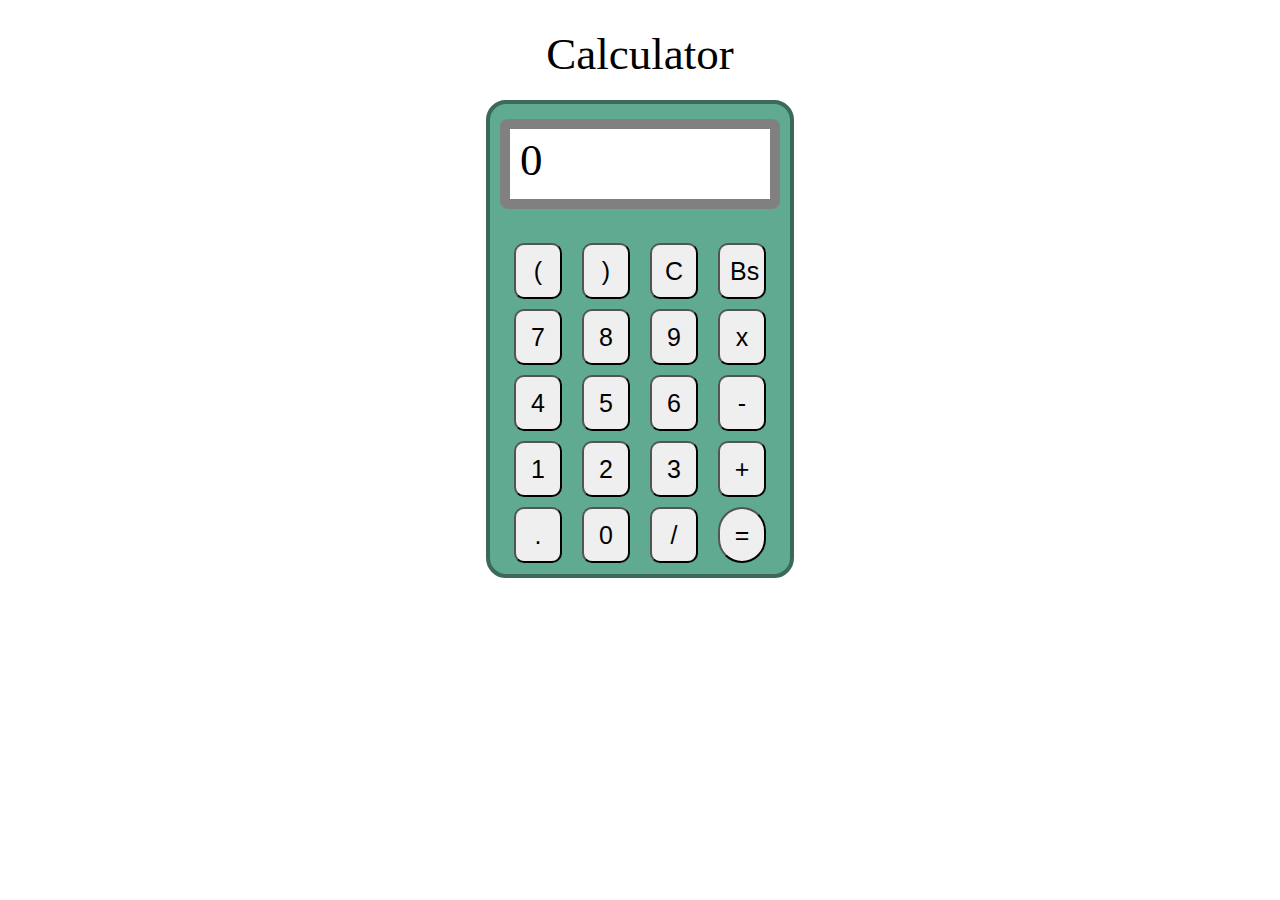
<file: index.html>
<!DOCTYPE html>
<html lang="en">
<head>
    <meta charset="UTF-8">
    <meta http-equiv="X-UA-Compatible" content="IE=edge">
    <meta name="viewport" content="width=device-width, initial-scale=1.0">
    <title>Document</title>
    <link rel="stylesheet" href="calculator.css">
</head>
<body>
    <main>
        <div class="text">Calculator</div>
        <div class="container">
            <section class="res">
                <span id="screen">0</span>
                <!-- <input type="text" name="screen" id="screen" placeholder="0"> -->
            </section>
            <section class="butt">
                <table>
                    <tr>
                        <button class="numbutt">(</button>
                        <button class="numbutt">)</button>
                        <button class="numbutt">C</button>
                        <button class="numbutt">Bs</button>
                    </tr>
                    <tr>
                        <button class="numbutt">7</button>
                        <button class="numbutt">8</button>
                        <button class="numbutt">9</button>
                        <button class="numbutt">x</button>
                    </tr>
                    <tr>
                        <button class="numbutt">4</button>
                        <button class="numbutt">5</button>
                        <button class="numbutt">6</button>
                        <button class="numbutt">-</button>
                    </tr>
                    <tr>
                        <button class="numbutt">1</button>
                        <button class="numbutt">2</button>
                        <button class="numbutt">3</button>
                        <button class="numbutt">+</button>
                    </tr>
                    <tr>
                        <button class="numbutt">.</button>
                        <button class="numbutt">0</button>
                        <button class="numbutt">/</button>
                        <button class="numbutt" id="equal">=</button>
                    </tr>
                </table>
            </section>
        </div>
    </main>
</body>
<script src="calculator.js"></script>
</html>
</file>
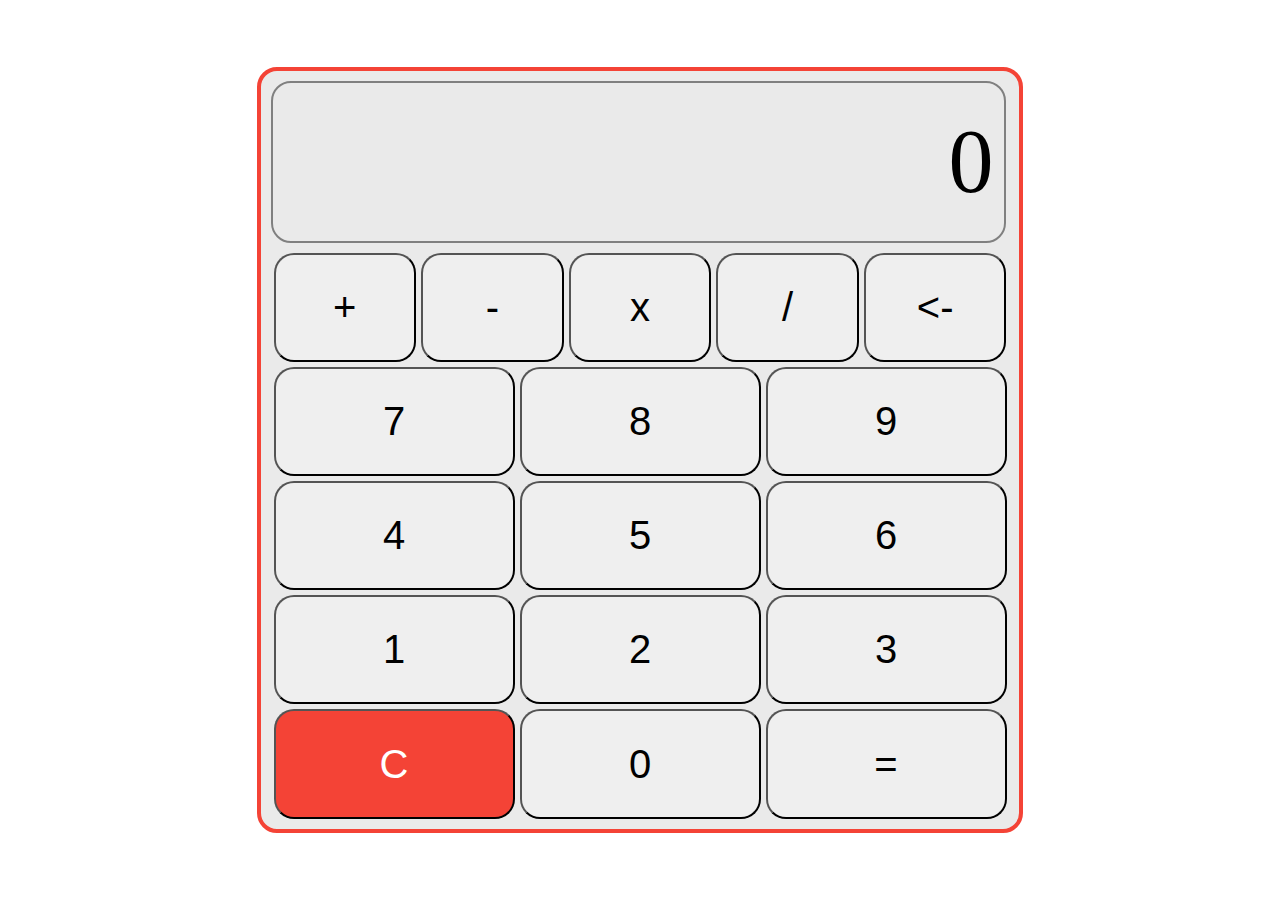
<file: calculator.html>
<!DOCTYPE html>
<html lang="en">
<head>
  <meta charset="UTF-8">
  <meta name="viewport" content="width=device-width, initial-scale=1.0">
  <!-- <meta name="color-scheme" content="dark"> -->
  <title>Basic Calculator</title>
  <style>
    *{
      font-size: 40px;
    }
    body{
      height: calc(100vh - 16px);
      display: grid;
      place-items: center;
    }
    .calculator {
  height: 82vh;
  aspect-ratio: 1;
  background-color: #00000015;
  padding: 10px;
  margin: 0 auto;
  text-align: center;
  border: 0.1rem solid #f44336;
  border-radius: 0.5rem;
}

.keypad {
  display: flex;
  flex-direction: column;
  height: 80%;
  width: 100%;
}

.row {
  display: flex;
  justify-content: space-between;
  margin-bottom: 5px;
  height: 18.5%;
}

button {
  width: 40%;
  height: 100%;
  margin: 5% 0;
  cursor: pointer;
  margin: 10px 2.5px;
  border-radius: 0.5rem;
  /* font-size: 16px; */
}

button:hover {
  background-color: #0000000e;
  transition: 0.3s;
}

.clear {
  background-color: #f44336;
  color: #fff;
}
.clear:hover {
  background-color: #f44336e0;
}
#see{
  width: calc(99% - 20px);
  height: 20%;
  flex-wrap: wrap;
  border: 2px solid gray;
  font-size: 10vh;
  display: flex;
  align-items: center;
  justify-content: flex-end;
  padding: 5px 10px;
  overflow-x: auto;
  border-radius: 0.5rem;
}
  </style>
</head>
<body>
  <div class="calculator">
    <div id="see">0</div>
    <div class="keypad">
      <div class="row">
        <button class="operator">+</button>
        <button class="operator">-</button>
        <button class="operator">x</button>
        <button class="operator">/</button>
        <button class="operator"><-</button>
      </div>
      <div class="row">
        <button>7</button>
        <button>8</button>
        <button>9</button>
      </div>
      <div class="row">
        <button>4</button>
        <button>5</button>
        <button>6</button>
      </div>
      <div class="row">
        <button>1</button>
        <button>2</button>
        <button>3</button>
      </div>
      <div class="row">
        <button class="clear">C</button>
        <button>0</button>
        <button class="equal">=</button>
      </div>
    </div>
  </div>
</body>
<script src="script.js"></script>
</html>
</file>
<file: calculator.css>
main{
    display: flex;
    flex-direction: column;
    align-items: center;
    /* border: 2px solid red; */
    padding: 0 40px;
}
.text{
    font-size: 45px;
    margin: 20px;
    font-family: 'Gill Sans MT', 'Lucida Sans',cursive;
}
.container{
    display: grid;
    grid-template-areas: "result"
    "buttons"
    "buttons"
    "buttons";
    width: 300px;
    height: 470px;
    background-color: rgb(95, 170, 145);
    border: 4px solid rgb(60, 105, 90);
    border-radius: 20px;
}
.res{
    display: flex;
    justify-content: flex-end;
    align-items: flex-end;
    grid-area: result;
    width: 280px;
    /* height: 100px; */
    margin: 15px 10px;
    /* border-width: 30%; */
    /* border-bottom: 2px solid black;
    border-bottom-width: 80%; */
    /* background-color: rgb(166, 252, 223); */
background-color: gray;    
    border-radius: 8px;
}
.butt{
    padding: 14px;
    grid-area: buttons;
    
    border-bottom-left-radius: 16px;
    border-bottom-right-radius: 16px;
}
/* section{
    border: 2px solid red;
} */
.numbutt{
    padding: 5px 10px;
    width: 3rem;
    height: 3.5rem;
    font-size: 25px;
    margin: 5px 10px;
    border-radius: 10px;
    cursor: pointer;
    /* border: 2px solid red; */
}
#equal{
    border-radius: 1.5rem;
}
#screen{
    font-size: 45px;
    /* border: 2px solid red; */
    overflow-y: hidden;
    overflow-x: scroll;
    margin: 10px;
    width: 260px;
    height: 60px;
    /* border-radius: 1rem; */
    background-color: white;
    /* box-shadow: 4px 10px grey; */
    padding: 5px 10px;
}
</file>
